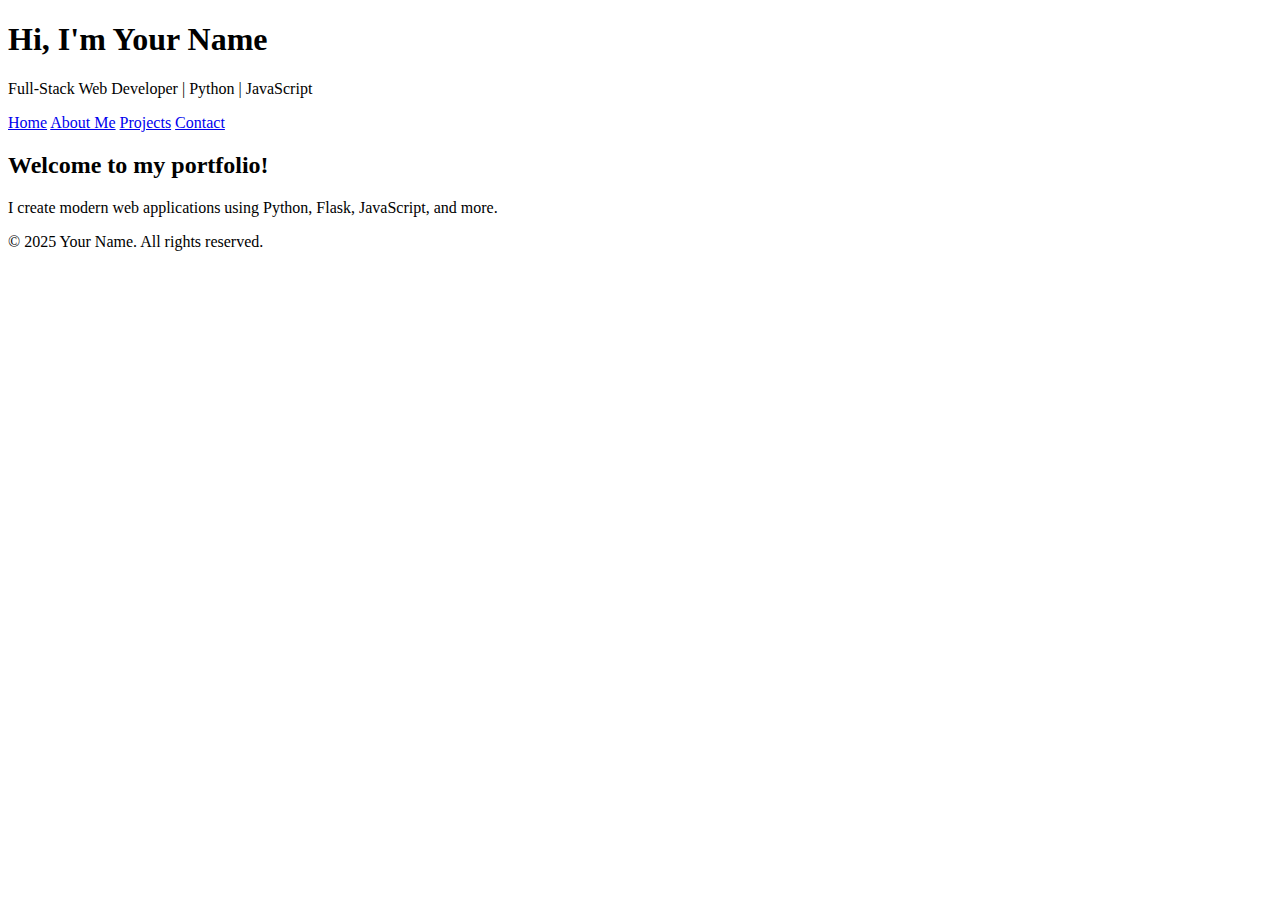
<file: index.html>
<!DOCTYPE html>
<html lang="en">
<head>
    <meta charset="UTF-8">
    <meta name="viewport" content="width=device-width, initial-scale=1.0">
    <title>My Portfolio</title>
    <link rel="stylesheet" href="file:///C:/Users/Raian%20monro/Desktop/portfolio/css/style.css">
</head>
<body>
    <header>
        <h1>Hi, I'm Your Name</h1>
        <p>Full-Stack Web Developer | Python | JavaScript</p>
        <nav>
            <a href="index.html">Home</a>
            <a href="about.html">About Me</a>
            <a href="projects.html">Projects</a>
            <a href="contact.html">Contact</a>
        </nav>
    </header>

    <main>
        <section>
            <h2>Welcome to my portfolio!</h2>
            <p>I create modern web applications using Python, Flask, JavaScript, and more.</p>
        </section>
    </main>

    <footer>
        <p>&copy; 2025 Your Name. All rights reserved.</p>
    </footer>
</body>
</html>
</file>
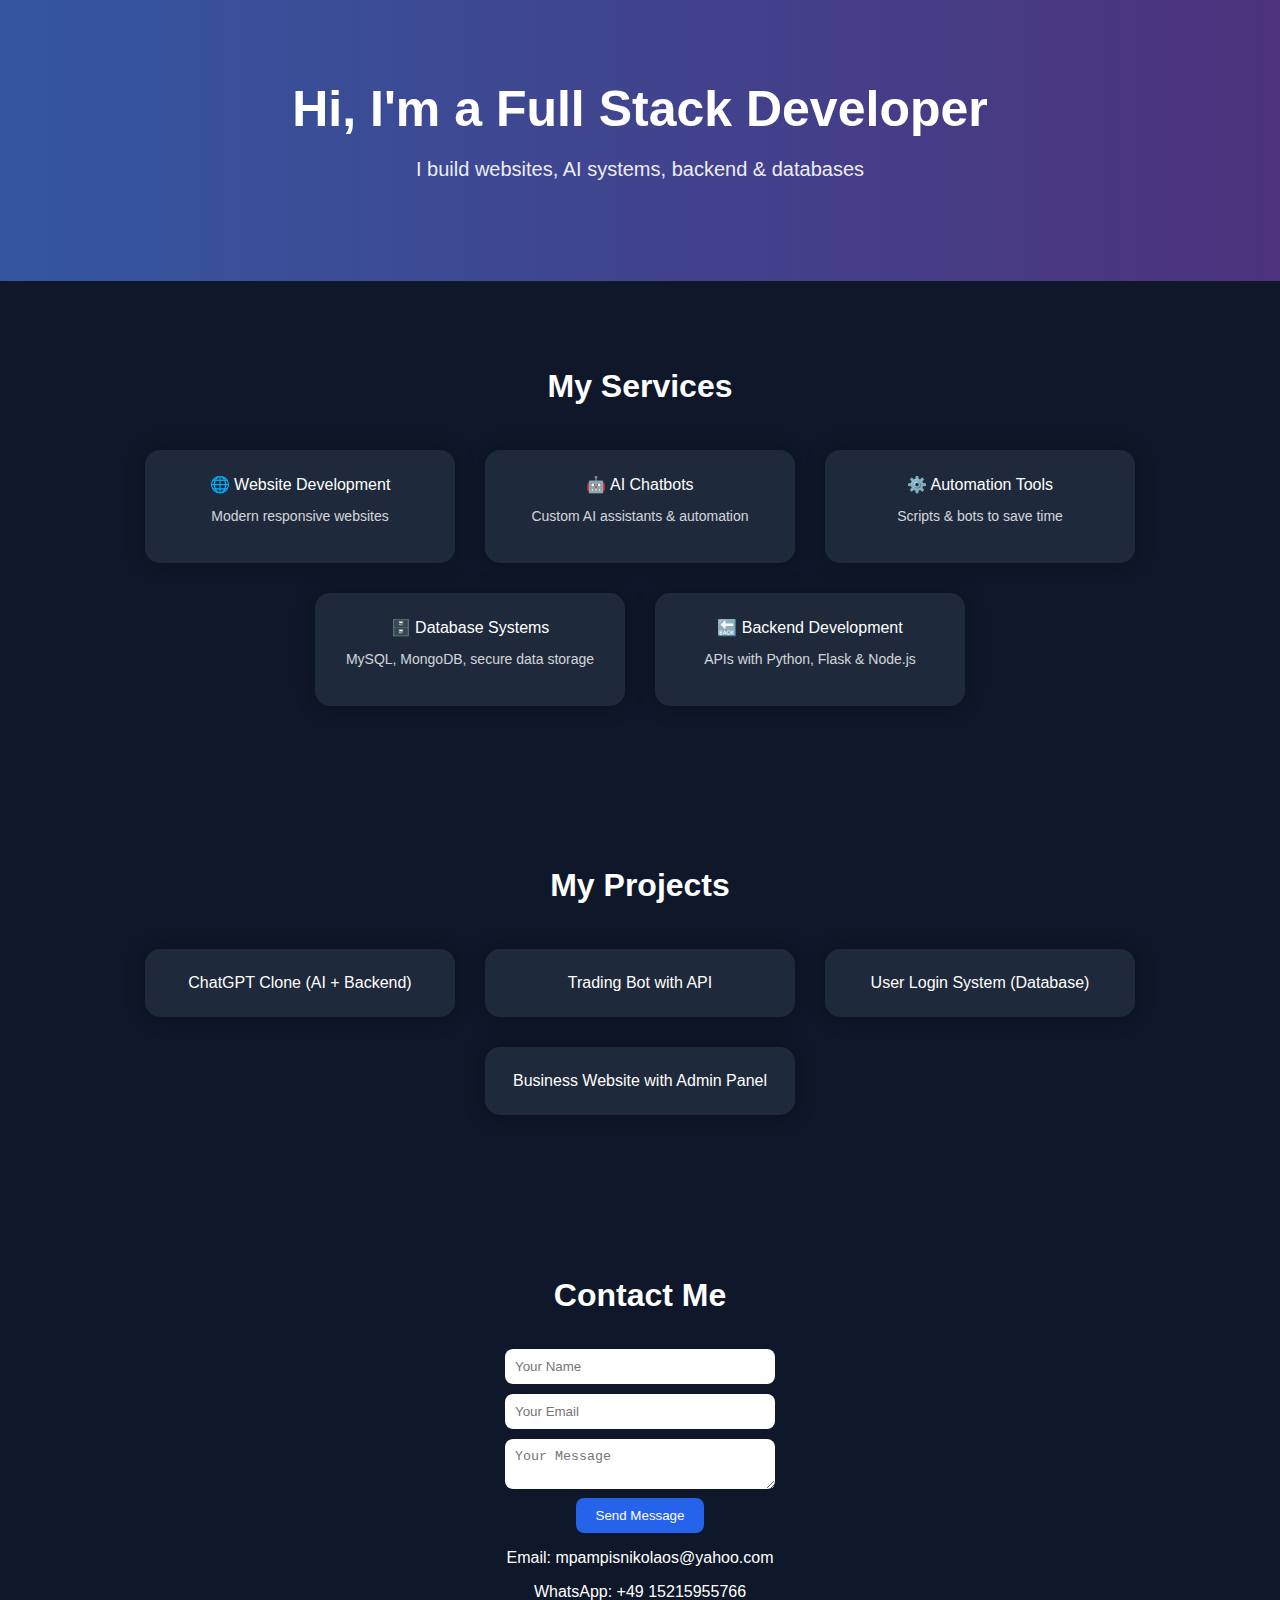
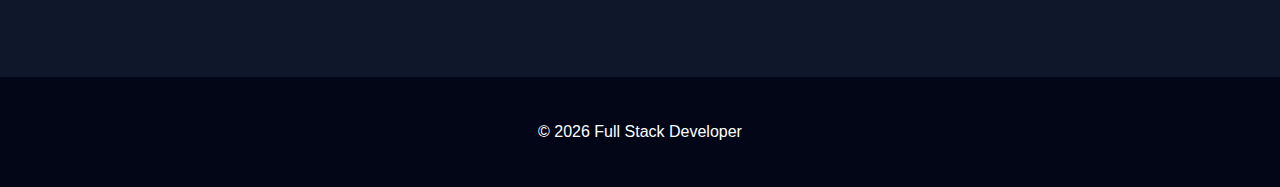
<file: templates/index.html>
<!DOCTYPE html>
<html lang="en">
<head>
    <meta charset="UTF-8">
    <title>Full Stack Developer Portfolio</title>

    <style>
        body {
            margin: 0;
            font-family: Arial, sans-serif;
            background: #0f172a;
            color: white;
        }

        header {
            background: linear-gradient(90deg, #3456a0, #4d327d);
            padding: 80px 20px;
            text-align: center;
        }

        header h1 {
            font-size: 50px;
            margin: 0;
        }

        header p {
            font-size: 20px;
            opacity: 0.9;
        }

        section {
            padding: 60px 20px;
            text-align: center;
        }

        h2 {
            margin-bottom: 30px;
            font-size: 32px;
        }

        .services, .projects {
            display: flex;
            justify-content: center;
            flex-wrap: wrap;
        }

        .card {
            background: #1e293b;
            padding: 25px;
            margin: 15px;
            border-radius: 15px;
            width: 260px;
            transition: 0.3s;
            box-shadow: 0 0 20px rgba(0,0,0,0.3);
        }

        .card:hover {
            transform: translateY(-10px);
            background: #334155;
        }

        .card p {
            font-size: 14px;
            opacity: 0.8;
        }

        footer {
            padding: 30px;
            text-align: center;
            background: #020617;
        }

        input, textarea {
            width: 250px;
            padding: 10px;
            margin: 5px;
            border-radius: 8px;
            border: none;
        }

        button {
            padding: 10px 20px;
            border: none;
            background: #2563eb;
            color: white;
            border-radius: 8px;
            cursor: pointer;
        }

        button:hover {
            background: #1d4ed8;
        }
    </style>
</head>

<body>

<header>
    <h1>Hi, I'm a Full Stack Developer</h1>
    <p>I build websites, AI systems, backend & databases</p>
</header>

<section>
    <h2>My Services</h2>
    <div class="services">

        <div class="card">
            🌐 Website Development
            <p>Modern responsive websites</p>
        </div>

        <div class="card">
            🤖 AI Chatbots
            <p>Custom AI assistants & automation</p>
        </div>

        <div class="card">
            ⚙️ Automation Tools
            <p>Scripts & bots to save time</p>
        </div>

        <div class="card">
            🗄️ Database Systems
            <p>MySQL, MongoDB, secure data storage</p>
        </div>

        <div class="card">
            🔙 Backend Development
            <p>APIs with Python, Flask & Node.js</p>
        </div>

    </div>
</section>

<section>
    <h2>My Projects</h2>
    <div class="projects">

        <div class="card">ChatGPT Clone (AI + Backend)</div>
        <div class="card">Trading Bot with API</div>
        <div class="card">User Login System (Database)</div>
        <div class="card">Business Website with Admin Panel</div>

    </div>
</section>

<section>
    <h2>Contact Me</h2>

   <form action="/send" method="POST">
    <input type="text" name="name" placeholder="Your Name" required><br>
    <input type="email" name="email" placeholder="Your Email" required><br>
    <textarea name="message" placeholder="Your Message" required></textarea><br>
    <button type="submit">Send Message</button>
</form>

    <p>Email: mpampisnikolaos@yahoo.com</p>
    <p>WhatsApp: +49 15215955766</p>
</section>

<footer>
    <p>© 2026 Full Stack Developer</p>
</footer>

</body>
</html>
</file>
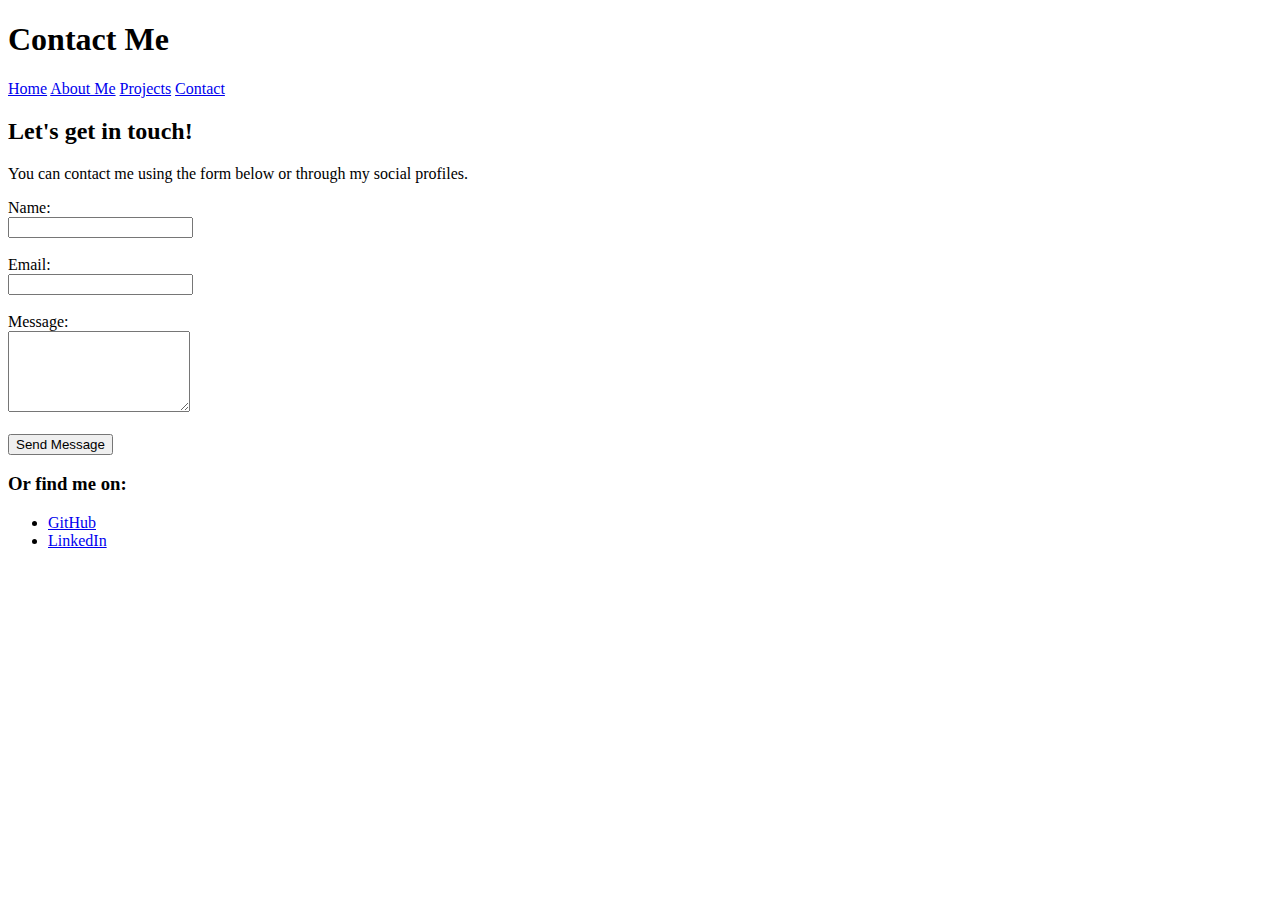
<file: contact.html>
<!DOCTYPE html>
<html lang="en">
<head>
    <meta charset="UTF-8">
    <meta name="viewport" content="width=device-width, initial-scale=1.0">
    <title>Contact Me</title>
    <link rel="stylesheet" href="file:///C:/Users/Raian%20monro/Desktop/portfolio/css/style.css">
</head>
<body>
    <header>
        <h1>Contact Me</h1>
        <nav>
            <a href="index.html">Home</a>
            <a href="about.html">About Me</a>
            <a href="projects.html">Projects</a>
            <a href="contact.html">Contact</a>
        </nav>
    </header>

    <main>
        <section>
            <h2>Let's get in touch!</h2>
            <p>You can contact me using the form below or through my social profiles.</p>

            <form action="https://formspree.io/f/https://formspree.io/f/xnndonzg method="POST" enctype="text/plain">
                <label for="name">Name:</label><br>
                <input type="text" id="name" name="name" required><br><br>

                <label for="email">Email:</label><br>
                <input type="email" id="email" name="email" required><br><br>

                <label for="message">Message:</label><br>
                <textarea id="message" name="message" rows="5" required></textarea><br><br>

                <button type="submit">Send Message</button>
            </form>

            <h3>Or find me on:</h3>
            <ul>
                <li><a href="https://github.com/yourusername" target="_blank">GitHub</a></li>
                <li><a href="https://linkedin.com/in/yourlinkedin" target="_blank">LinkedIn</a></li>
            </ul>
        </section>
    </main>

    
</body>
</html>
</file>
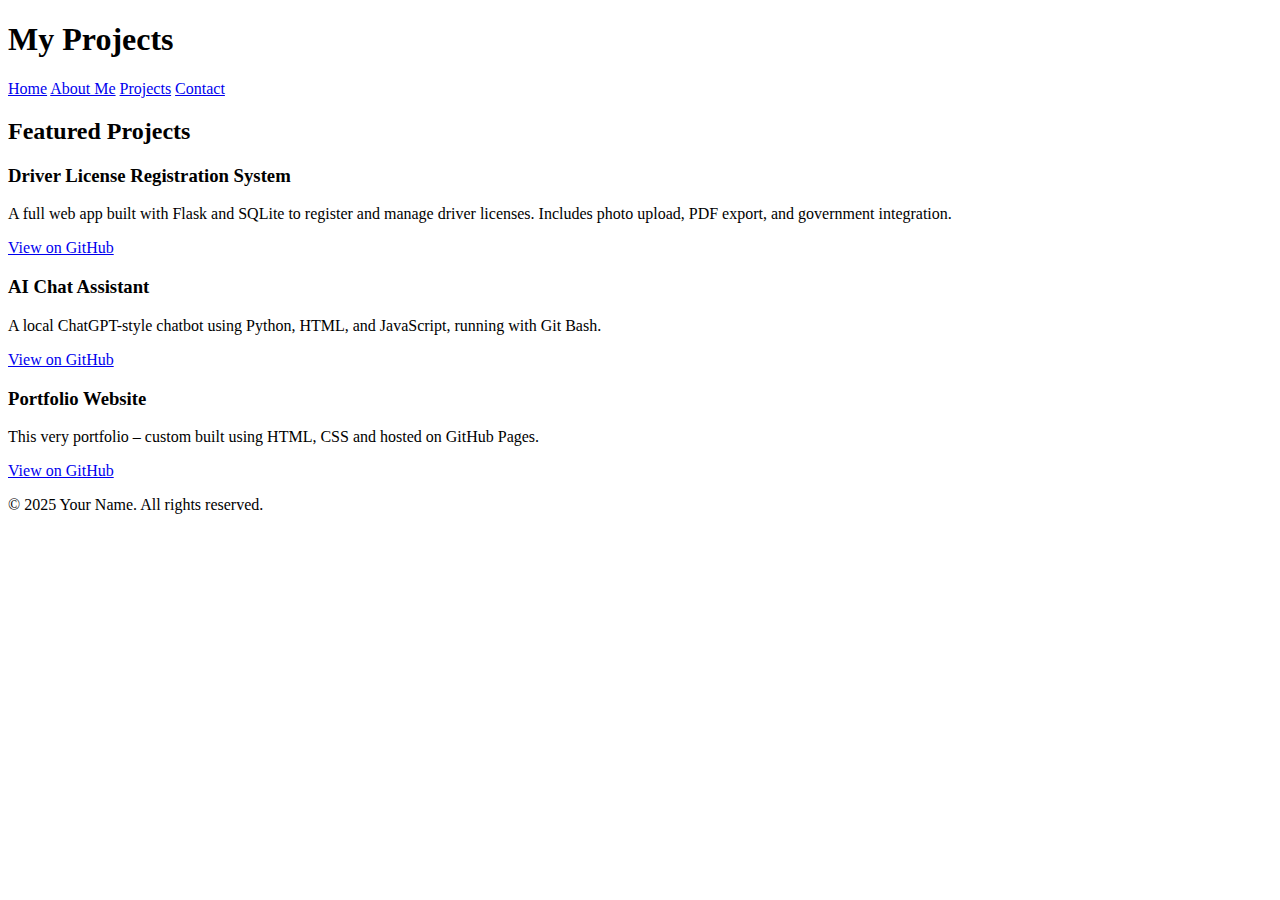
<file: projects.html>
<!DOCTYPE html>
<html lang="en">
<head>
    <meta charset="UTF-8">
    <meta name="viewport" content="width=device-width, initial-scale=1.0">
    <title>My Projects</title>
    <link rel="stylesheet" href="file:///C:/Users/Raian%20monro/Desktop/portfolio/css/style.css">
</head>
<body>
    <header>
        <h1>My Projects</h1>
        <nav>
            <a href="index.html">Home</a>
            <a href="about.html">About Me</a>
            <a href="projects.html">Projects</a>
            <a href="contact.html">Contact</a>
        </nav>
    </header>

    <main>
        <section>
            <h2>Featured Projects</h2>

            <div class="project">
                <h3>Driver License Registration System</h3>
                <p>A full web app built with Flask and SQLite to register and manage driver licenses. Includes photo upload, PDF export, and government integration.</p>
                <a href="https://github.com/yourusername/driver-license-system" target="_blank">View on GitHub</a>
            </div>

            <div class="project">
                <h3>AI Chat Assistant</h3>
                <p>A local ChatGPT-style chatbot using Python, HTML, and JavaScript, running with Git Bash.</p>
                <a href="https://github.com/yourusername/ai-chat-assistant" target="_blank">View on GitHub</a>
            </div>

            <div class="project">
                <h3>Portfolio Website</h3>
                <p>This very portfolio – custom built using HTML, CSS and hosted on GitHub Pages.</p>
                <a href="https://github.com/yourusername/portfolio-site" target="_blank">View on GitHub</a>
            </div>

        </section>
    </main>

    <footer>
        <p>&copy; 2025 Your Name. All rights reserved.</p>
    </footer>
</body>
</html>
</file>
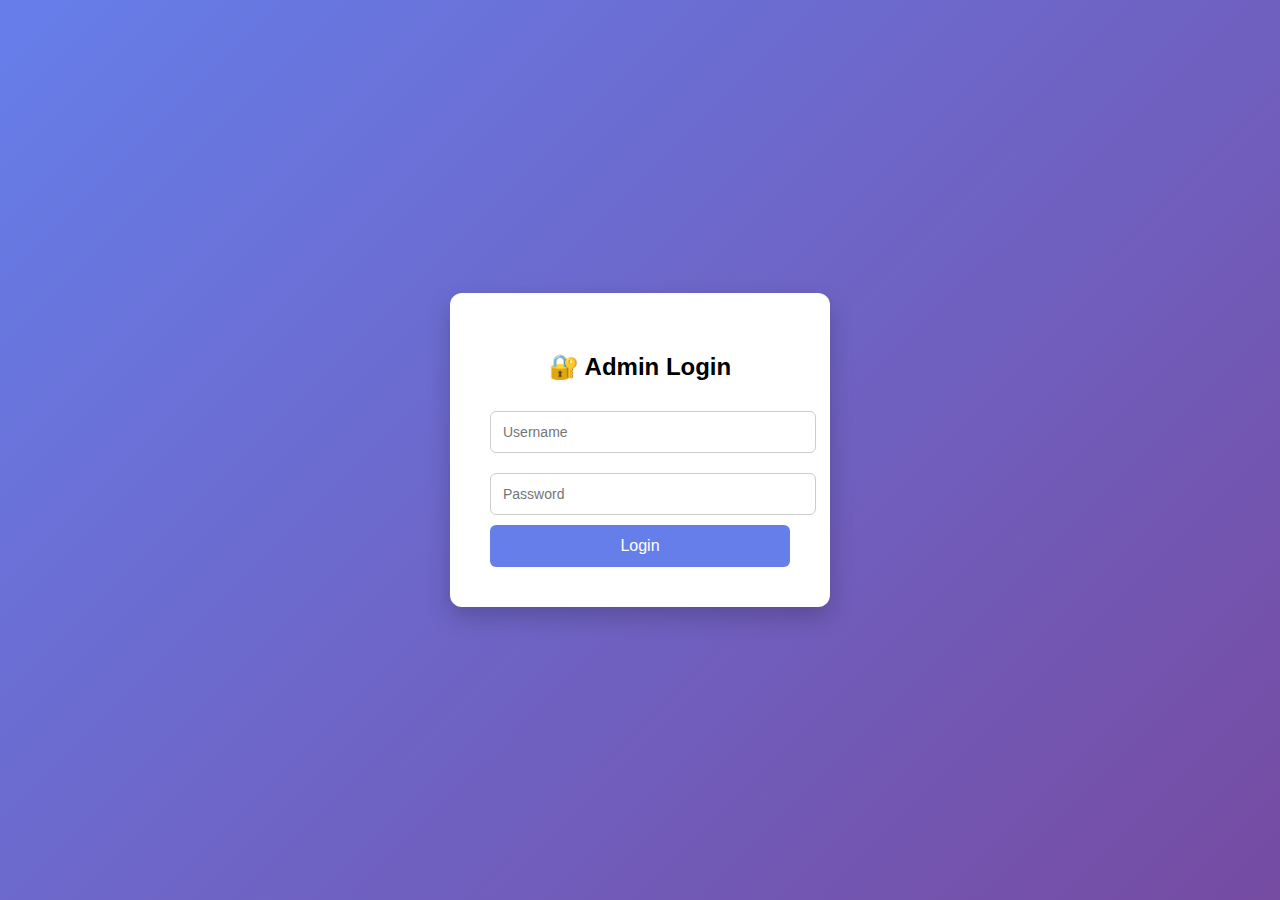
<file: templates/login.html>
<!DOCTYPE html>
<html lang="en">
<head>
    <meta charset="UTF-8">
    <title>Admin Login</title>

    <style>
        body {
            margin: 0;
            padding: 0;
            font-family: Arial, sans-serif;
            background: linear-gradient(135deg, #667eea, #764ba2);
            height: 100vh;
            display: flex;
            justify-content: center;
            align-items: center;
        }

        .login-box {
            background: white;
            padding: 40px;
            border-radius: 12px;
            width: 300px;
            text-align: center;
            box-shadow: 0 10px 25px rgba(0,0,0,0.2);
        }

        h2 {
            margin-bottom: 20px;
        }

        input {
            width: 100%;
            padding: 12px;
            margin: 10px 0;
            border-radius: 6px;
            border: 1px solid #ccc;
            font-size: 14px;
        }

        button {
            width: 100%;
            padding: 12px;
            background: #667eea;
            color: white;
            border: none;
            border-radius: 6px;
            font-size: 16px;
            cursor: pointer;
            transition: 0.3s;
        }

        button:hover {
            background: #5a67d8;
        }

        .error {
            color: red;
            margin-top: 10px;
        }
    </style>
</head>

<body>

<div class="login-box">
    <h2>🔐 Admin Login</h2>

    <form method="POST">
        <input type="text" name="username" placeholder="Username" required>
        <input type="password" name="password" placeholder="Password" required>
        <button type="submit">Login</button>
    </form>

</div>

</body>
</html>
</file>
